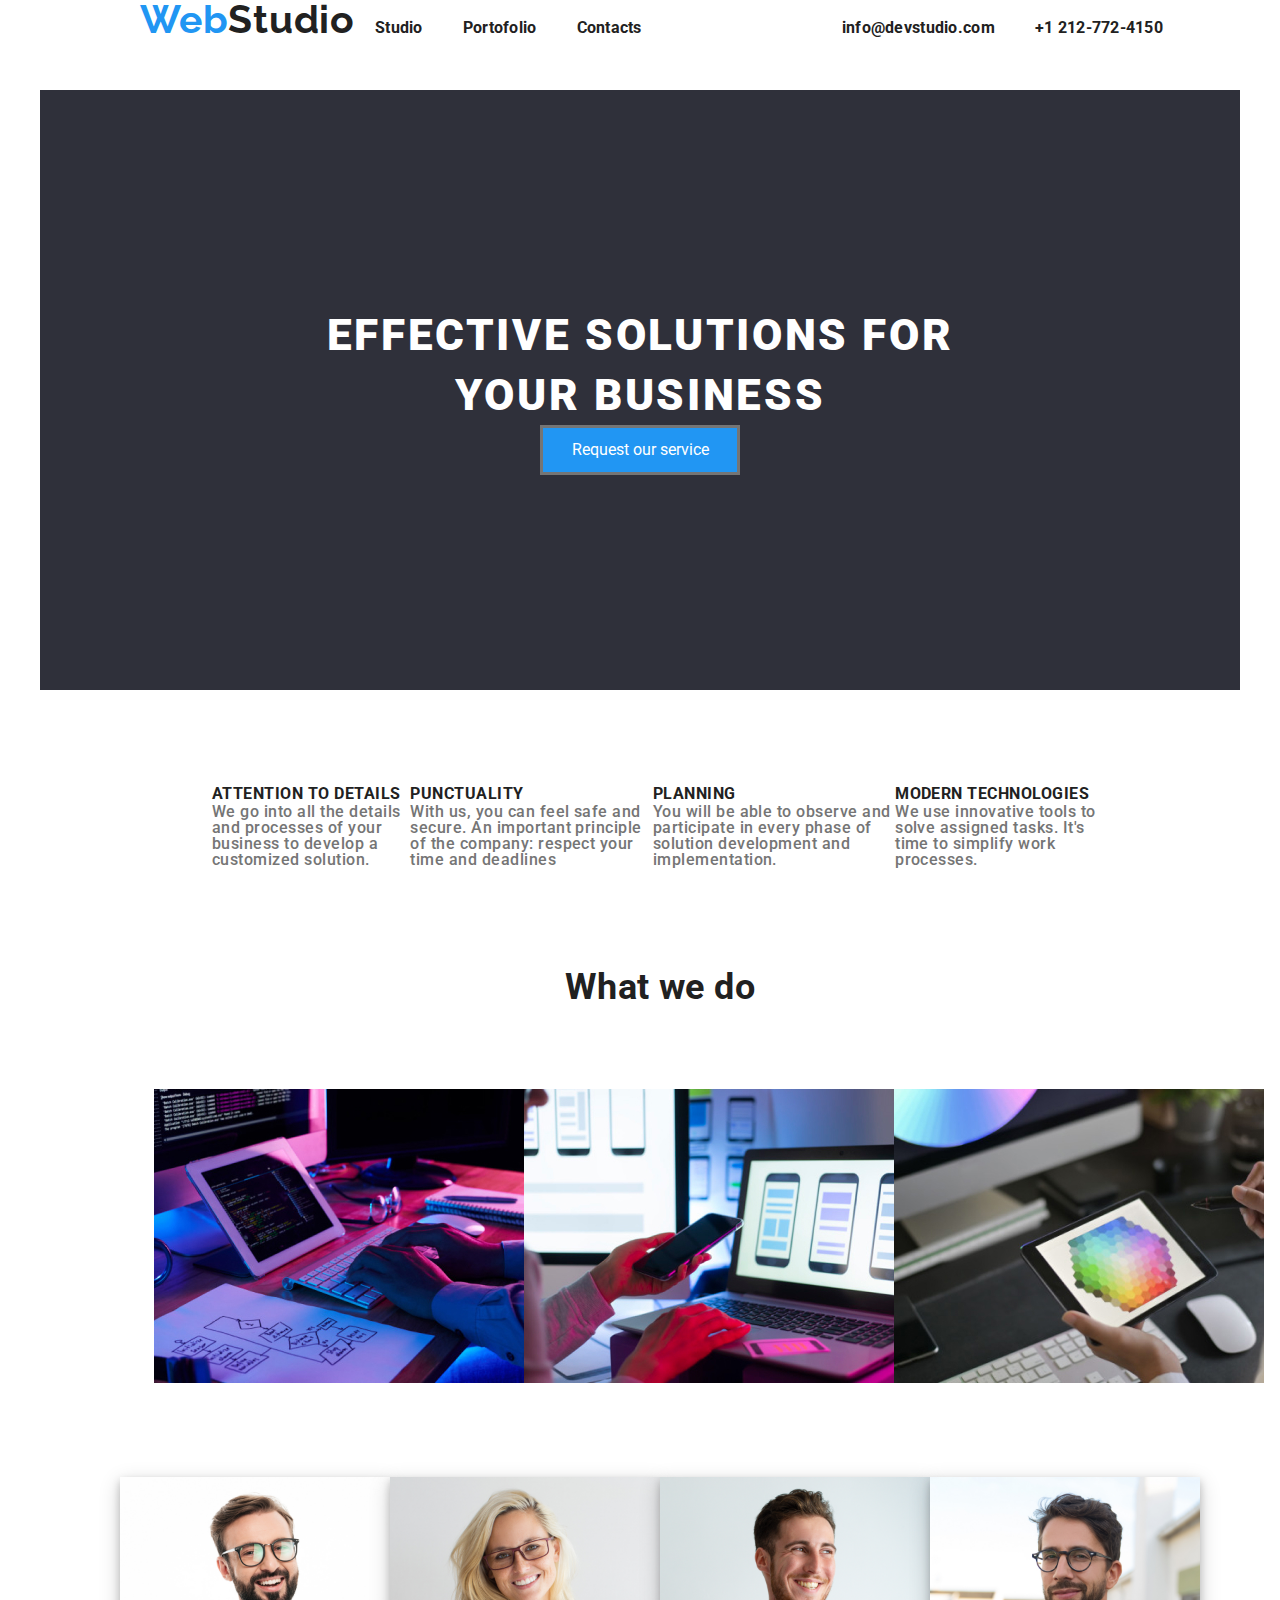
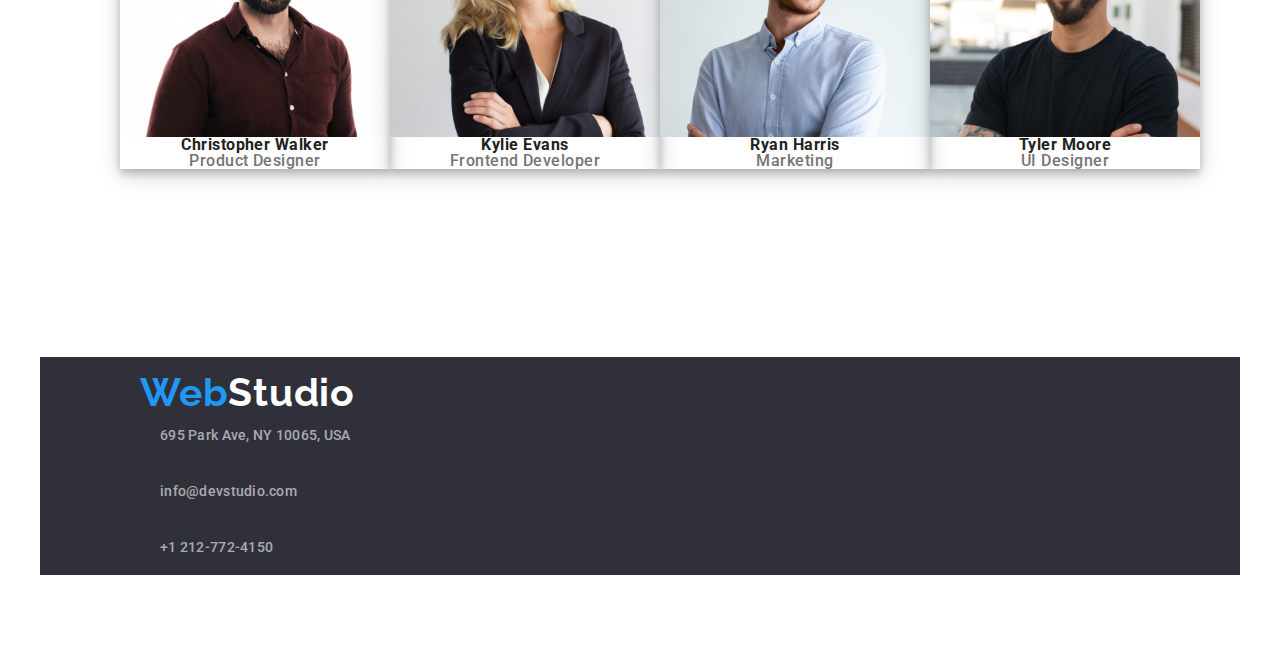
<file: index.html>
<!DOCTYPE html>
<html lang="en">
  <head>
    <meta charset="UTF-8" />
    <meta name="viewport" content="width=device-width, initial-scale=1.0" />
    <title>index</title>
    <link
      rel="stylesheet"
      href="https://cdnjs.cloudflare.com/ajax/libs/modern-normalize/1.0.0/modern-normalize.min.css"
    />
    <link rel="preconnect" href="https://fonts.googleapis.com" />
    <link rel="preconnect" href="https://fonts.gstatic.com" crossorigin />
    <link
      href="https://fonts.googleapis.com/css2?family=Raleway:ital,wght@0,100..900;1,100..900&family=Roboto:ital,wght@0,100;0,300;0,400;0,500;0,700;0,900;1,100;1,300;1,400;1,500;1,700;1,900&display=swap"
      rel="stylesheet"
    />

    <link rel="stylesheet" href="./css/styles.css" />
  </head>

  <body class="our-website">
    <div class="container">
      <!-- Header Section -->
      <!--Top line-->
      <header class="header-section">
        <nav class="header-section__left-block">
          <!--Left side-->
          <div class="logo-main">
            <a href="#" class="menu-link">
              <h2><span class="logo-main__header-logo">Web</span>Studio</h2>
            </a>
          </div>
          <div class="header-section__list">
            <ul class="header-section__list-main">
              <li class="list-item1">
                <a href="./index.html" class="menu-link">
                  <h3>Studio</h3>
                </a>
              </li>
              <li class="list-item2">
                <a href="./portofolio.html" class="menu-link">
                  <h3>Portofolio</h3>
                </a>
              </li>
              <li class="list-item3">
                <a href="#contacts" class="menu-link">
                  <h3>Contacts</h3>
                </a>
              </li>
            </ul>
          </div>
        </nav>
        <!--Right side-->
        <div class="header-section__right-block">
          <div class="list-item1">
            <a href="mailto:info@devstudio.com" class="menu-link"
              ><h3>info@devstudio.com</h3></a
            >
          </div>
          <div class="list-item1">
            <a href="tel:+12127724150" class="menu-link">
              <h3>+1 212-772-4150</h3>
            </a>
          </div>
        </div>
      </header>

      <!--Hero section-->
      <main>
        <!--Main section-->
        <section>
          <div class="hero-section">
            <h1 class="hero-section-title">
              EFFECTIVE SOLUTIONS FOR YOUR BUSINESS
            </h1>
            <button type="button" class="hero-section-button">
              Request our service
            </button>
          </div>
          <!--Main info-->
          <div class="main-content">
            <!--About us-->
            <div class="main-content__about-us">
              <table class="tabel-about">
                <tr>
                  <th>ATTENTION TO DETAILS</th>
                  <th>PUNCTUALITY</th>
                  <th>PLANNING</th>
                  <th>MODERN TECHNOLOGIES</th>
                </tr>
                <tr>
                  <td>
                    <p>
                      We go into all the details and processes of your business
                      to develop a customized solution.
                    </p>
                  </td>
                  <td>
                    <p>
                      With us, you can feel safe and secure. An important
                      principle of the company: respect your time and deadlines
                    </p>
                  </td>
                  <td>
                    <p>
                      You will be able to observe and participate in every phase
                      of solution development and implementation.
                    </p>
                  </td>
                  <td>
                    <p>
                      We use innovative tools to solve assigned tasks. It's time
                      to simplify work processes.
                    </p>
                  </td>
                </tr>
              </table>
            </div>
            <section class="sect">
              <!--What we do-->
              <div class="main-content__what-we-do">
                <h2>What we do</h2>
                <div class="picture-what-we-do">
                  <img
                    src="./images/image_1.jpg"
                    alt="image of html coding"
                    width="370"
                  />
                  <img
                    src="./images/image_2.jpg"
                    alt="image of JavaScript coding"
                    width="370"
                    height="294"
                  />
                  <img
                    src="./images/image_3.jpg"
                    alt="image of CSS styling"
                    width="370"
                  />
                </div>
              </div>
            </section>
            <!--Our Team-->
            <div class="main-content__our-team">
              <!--Box 1-->
              <div class="box">
                <img
                  src="./images/chris_W.jpg"
                  alt="Christopher Walker"
                  width="270"
                  height="260"
                />
                <p><span>Christopher Walker</span></p>
                <p>Product Designer</p>
              </div>
              <!--Box 2-->
              <div class="box">
                <img
                  src="./images/kylie_E.jpg"
                  alt="Kylie Evans"
                  width="270"
                  height="260"
                />
                <p><span>Kylie Evans</span></p>
                <p>Frontend Developer</p>
              </div>
              <!--Box 3-->
              <div class="box">
                <img
                  src="./images/ryan_H.jpg"
                  alt="Ryan Harris"
                  width="270"
                  height="260"
                />
                <p><span>Ryan Harris</span></p>
                <p>Marketing</p>
              </div>
              <!--Box 4-->
              <div class="box">
                <img
                  src="./images/tyler_M.jpg"
                  alt="Tyler Moore"
                  width="270"
                  height="260"
                />
                <p><span>Tyler Moore</span></p>
                <p>UI Designer</p>
              </div>
            </div>
          </div>
        </section>
      </main>

      <!--footer-section-->
      <section class="section">
        <footer class="basement-section">
          <div class="basement">
            <div class="logo-main">
              <a href="#" class="menu-link">
                <h2 class="basement-logo">
                  <span class="logo-main__footer-logo">Web</span>Studio
                </h2>
              </a>
            </div>
            <div>
              <ul class="footer-list">
                <li class="list-item1">
                  <a href="adress" class="menu-link-porto"
                    >695 Park Ave, NY 10065, USA</a
                  >
                </li>
                <li class="list-item2">
                  <a href="mail" class="menu-link-porto">info@devstudio.com</a>
                </li>
                <li class="list-item3">
                  <a href="tel" class="menu-link-porto">+1 212-772-4150</a>
                </li>
              </ul>
            </div>
          </div>
        </footer>
      </section>
    </div>
  </body>
</html>
</file>
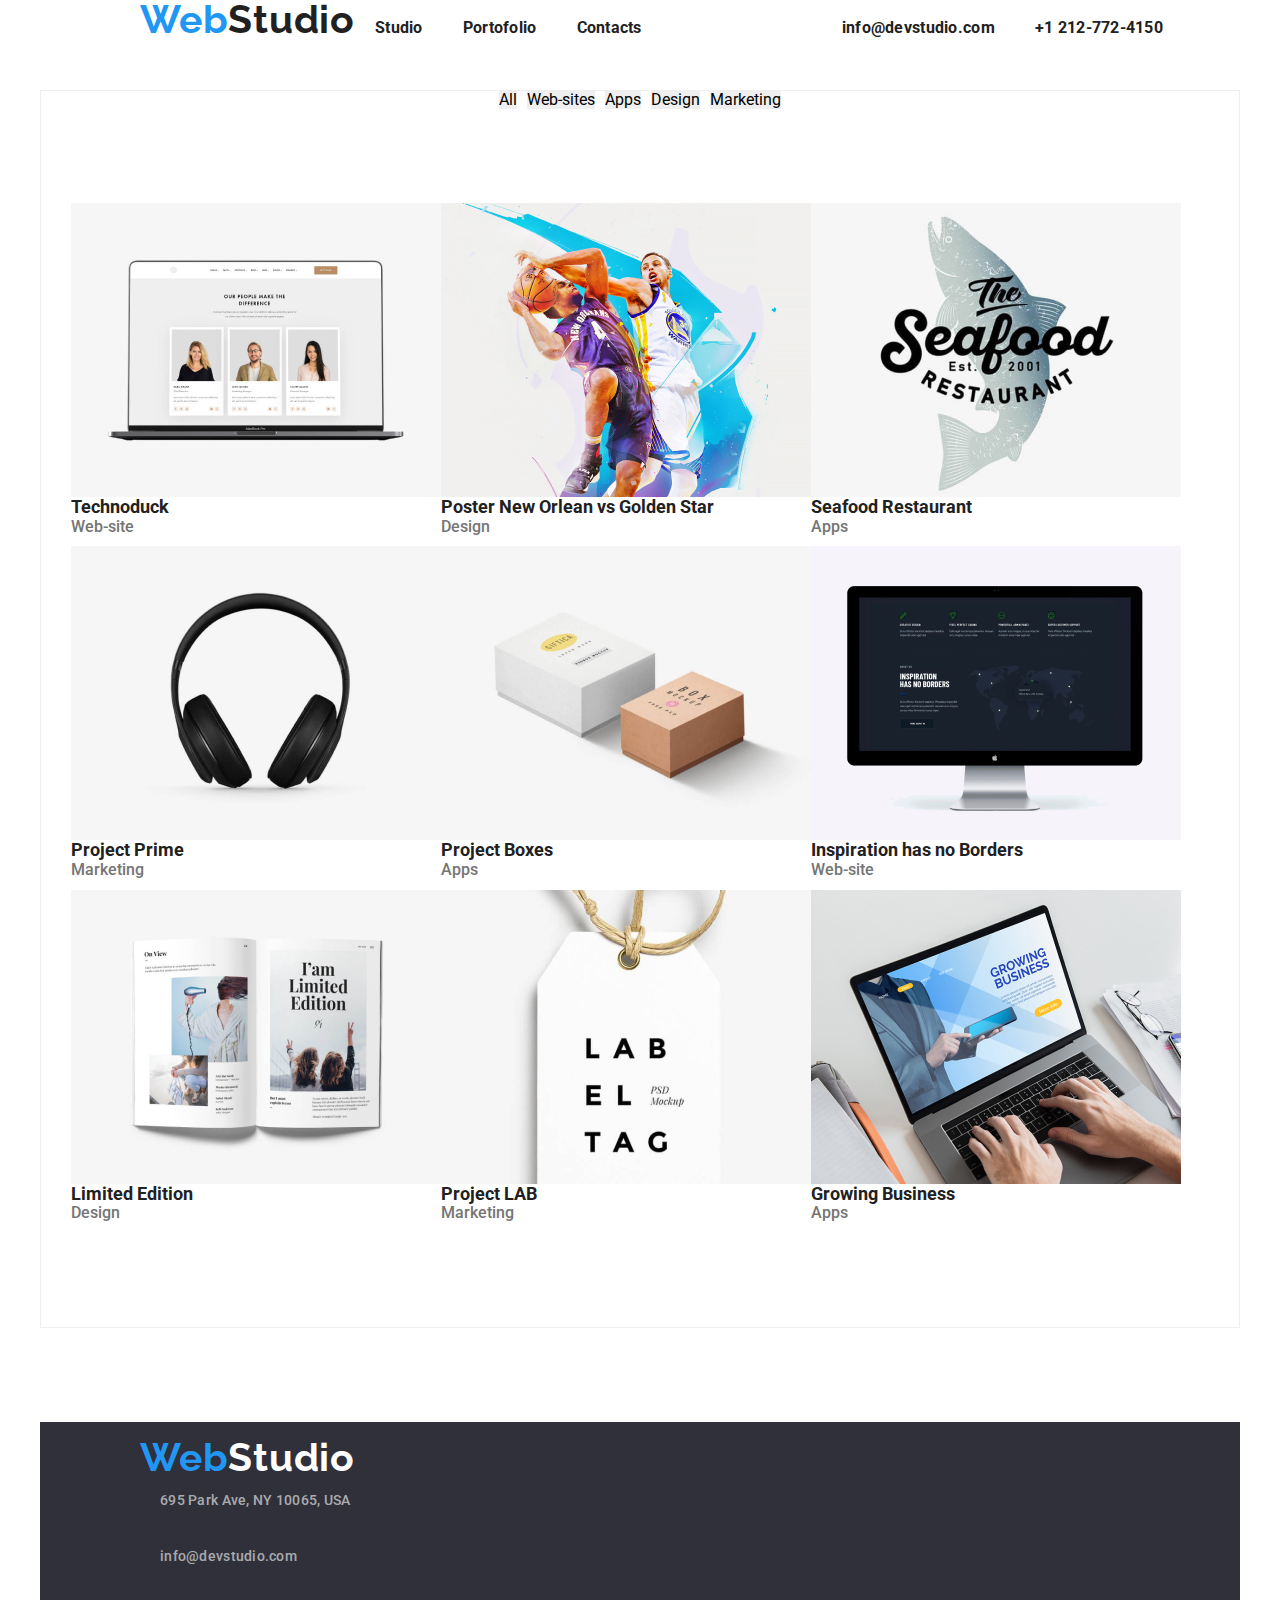
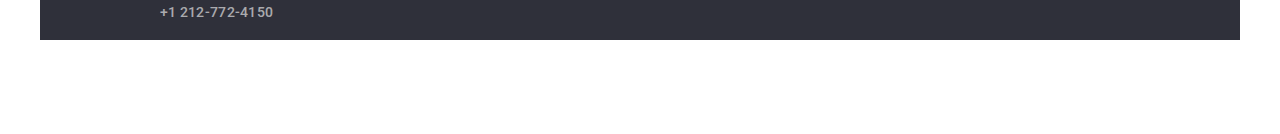
<file: portofolio.html>
<!DOCTYPE html>
<html lang="en">
  <head>
    <meta charset="UTF-8" />
    <meta name="viewport" content="width=device-width, initial-scale=1.0" />
    <title>portofolio</title>
    <link
      rel="stylesheet"
      href="https://cdnjs.cloudflare.com/ajax/libs/modern-normalize/1.0.0/modern-normalize.min.css"
    />
    <link rel="preconnect" href="https://fonts.googleapis.com" />
    <link rel="preconnect" href="https://fonts.gstatic.com" crossorigin />
    <link
      href="https://fonts.googleapis.com/css2?family=Raleway:ital,wght@0,100..900;1,100..900&family=Roboto:ital,wght@0,100;0,300;0,400;0,500;0,700;0,900;1,100;1,300;1,400;1,500;1,700;1,900&display=swap"
      rel="stylesheet"
    />

    <link rel="stylesheet" href="./css/styles.css" />
  </head>

  <body class="portofolio-website">
    <div class="container">
      <!-- Header Section -->
      <section>
        <!--Top line-->
        <header class="header-section">
          <nav class="header-section__left-block">
            <!--Left side-->
            <div class="logo-main">
              <a href="#" class="menu-link">
                <h2><span class="logo-main__header-logo">Web</span>Studio</h2>
              </a>
            </div>
            <div class="header-section__list">
              <ul class="header-section__list-main">
                <li class="list-item1">
                  <a href="./index.html" class="menu-link">
                    <h3>Studio</h3>
                  </a>
                </li>
                <li class="list-item2">
                  <a href="./portofolio.html" class="menu-link">
                    <h3>Portofolio</h3>
                  </a>
                </li>
                <li class="list-item3">
                  <a href="#contacts" class="menu-link">
                    <h3>Contacts</h3>
                  </a>
                </li>
              </ul>
            </div>
          </nav>
          <!--Right side-->
          <div class="header-section__right-block">
            <div class="list-item1">
              <a href="mailto:info@devstudio.com" class="menu-link"
                ><h3>info@devstudio.com</h3></a
              >
            </div>
            <div class="list-item1">
              <a href="tel:+12127724150" class="menu-link">
                <h3>+1 212-772-4150</h3>
              </a>
            </div>
          </div>
        </header>
      </section>

      <!--Hero section-->
      <main>
        <div class="container-porto-main">
          <!--Main section-->
          <div class="portofolio-content">
            <!--filters-->
            <div class="portofolio-content__menu-list">
              <ul>
                <li class="menu-list-portofolio">
                  <button type="button" class="menu-portofolio">All</button>
                </li>
                <li class="menu-list-portofolio">
                  <button type="button" class="menu-portofolio">
                    Web-sites
                  </button>
                </li>
                <li class="menu-list-portofolio">
                  <button type="button" class="menu-portofolio">Apps</button>
                </li>
                <li class="menu-list-portofolio">
                  <button type="button" class="menu-portofolio">Design</button>
                </li>
                <li class="menu-list-portofolio">
                  <button type="button" class="menu-portofolio">
                    Marketing
                  </button>
                </li>
              </ul>
            </div>
          </div>
          <section class="section">
            <!--What we do-->
            <div class="container-what-we-do">
              <div class="portofolio-content__box-list">
                <!--Box 1-->
                <div class="card">
                  <img
                    src="./images/img-1.jpg"
                    alt="Technoduck"
                    width="370"
                    height="294"
                  />
                  <h2>Technoduck</h2>
                  <p>Web-site</p>
                </div>
                <!--Box 2-->
                <div class="card">
                  <img
                    src="./images/img-2.jpg"
                    alt="Poster New Orlean vs Golden Star"
                    width="370"
                    height="294"
                  />
                  <h2>Poster New Orlean vs Golden Star</h2>
                  <p>Design</p>
                </div>
                <!--Box 3-->
                <div class="card">
                  <img
                    src="./images/img-3.jpg"
                    alt="Seafood Restaurant "
                    width="370"
                    height="294"
                  />
                  <h2>Seafood Restaurant</h2>
                  <p>Apps</p>
                </div>
                <!--Box 4-->
                <div class="card">
                  <img
                    src="./images/img-4.jpg"
                    alt="Project Prime"
                    width="370"
                    height="294"
                  />
                  <h2>Project Prime</h2>
                  <p>Marketing</p>
                </div>
                <!--Box 5-->
                <div class="card">
                  <img
                    src="./images/img-5.jpg"
                    alt="Project Boxes"
                    width="370"
                    height="294"
                  />
                  <h2>Project Boxes</h2>
                  <p>Apps</p>
                </div>
                <!--Box 6-->
                <div class="card">
                  <img
                    src="./images/img-6.jpg"
                    alt="Inspiration has no Borders"
                    width="370"
                    height="294"
                  />
                  <h2>Inspiration has no Borders</h2>
                  <p>Web-site</p>
                </div>
                <!--Box 7-->
                <div class="card">
                  <img
                    src="./images/img-7.jpg"
                    alt="Limited Edition"
                    width="370"
                    height="294"
                  />
                  <h2>Limited Edition</h2>
                  <p>Design</p>
                </div>
                <!--Box 8-->
                <div class="card">
                  <img
                    src="./images/img-8.jpg"
                    alt="Project LAB"
                    width="370"
                    height="294"
                  />
                  <h2>Project LAB</h2>
                  <p>Marketing</p>
                </div>
                <!--Box 9-->
                <div class="card">
                  <img
                    src="./images/img-9.jpg"
                    alt="Growing Business"
                    width="370"
                    height="294"
                  />
                  <h2>Growing Business</h2>
                  <p>Apps</p>
                </div>
              </div>
            </div>
          </section>
        </div>
      </main>

      <!--footer-section-->
      <section class="section">
        <footer class="basement-section">
          <div class="basement">
            <div class="logo-main">
              <a href="#" class="menu-link">
                <h2 class="basement-logo">
                  <span class="logo-main__footer-logo">Web</span>Studio
                </h2>
              </a>
            </div>
            <div>
              <ul class="footer-list">
                <li class="list-item1">
                  <a href="adress" class="menu-link-porto"
                    >695 Park Ave, NY 10065, USA</a
                  >
                </li>
                <li class="list-item2">
                  <a href="mail" class="menu-link-porto">info@devstudio.com</a>
                </li>
                <li class="list-item3">
                  <a href="tel" class="menu-link-porto">+1 212-772-4150</a>
                </li>
              </ul>
            </div>
          </div>
        </footer>
      </section>
    </div>
  </body>
</html>
</file>
<file: css/styles.css>
:root {
  --blue: #2196f3;
  --white: #ffffff;
  --black: #212121;
  --black-dark: #757575;
  --main-font: "Roboto", sans-serif;
  --secondary-font: "Raleway", sans-serif;
  --accent-color: #2196f3;
}
* {
  margin: 0px;
  padding: 0px;
}
html {
  box-sizing: border-box;
}
img {
  display: block;
  max-width: 100%;
  height: auto;
}
/*our-website-section*/
.our-website {
  font-family: var(--main-font);
  font-weight: 500;
  color: var(--black);
}
.container {
  display: flex;
  flex-direction: column;
  margin-right: auto;
  margin-left: auto;
  width: 1200px;
}
.section {
  width: 1200px;
  padding: 94px 0px 94px 0px;
}
/*header-section*/
.header-section {
  height: 80px;
  display: flex;
  flex-direction: row;
  border: var(--blue);

  margin-bottom: 10px;
}
/*logo-section-header-footer*/
.logo-main {
  font-family: var(--secondary-font);
  font-size: 26px;
  font-weight: 700;
  line-height: 30px;
  letter-spacing: 0.03em;
  text-align: left;
}
.logo-main__footer-logo,
.logo-main__header-logo {
  color: #2196f3;
}
/*header-section-left-block*/
.header-section__left-block {
  text-decoration: none;
  display: inline-flex;
  flex-direction: row;
  text-align: center;
  padding-left: 100px;
}
.header-section__list-main {
  display: inline-flex;
  flex-direction: row;
}
.header-section__list {
  list-style: none;
  display: inline-flex;
  flex-direction: row;
  vertical-align: top;
}
.list-item1,
.list-item2,
.list-item3 {
  list-style: none;
  font-size: 14px;
  line-height: 16px;
  letter-spacing: 0.02em;
  text-align: left;
  padding-bottom: 10px;
  padding: 20px;
}
.menu-link:hover,
.menu-link:focus {
  cursor: pointer;
  color: var(--blue);
}
.menu-link {
  text-decoration: none;
  color: var(--black);
}
/*header-section-right-side*/
.header-section__right-block {
  align-items: baseline;
  display: inline-flex;
  flex-direction: row;
  text-align: center;
  padding-left: 160px;
}
/*header-section-left-side*/
.header-section__left-block {
  align-items: baseline;
  display: inline-flex;
  flex-direction: row;
  justify-content: center;
  text-align: center;
}
/*hero-section*/
.hero-section {
  height: 600px;
  top: 80px;
  background-color: #2f303a;
  display: flex;
  flex-direction: column;
  justify-content: center;
  align-items: center;
}
.hero-section-title {
  width: 696px;
  height: 120px;
  font-size: 44px;
  font-weight: 900;
  line-height: 60px;
  letter-spacing: 0.06em;
  color: #ffffff;
  display: flex;
  align-items: center;
  text-align: center;
  flex-wrap: wrap;
}
/*hero section button*/
.hero-section button {
  font-size: 16px;
  width: 200px;
  height: 50px;
  top: 430px;
  left: 700px;
  border: solid var(--black-dark);
  cursor: pointer;
  color: #ffffff;
  background-color: var(--blue);
  display: flex;
  justify-content: center;
  align-items: center;
}
.hero-section button:hover {
  background-color: var(--white);
  border-radius: 1px 1px 1px 1px;
  color: var(--blue);
}
.hero-section button:focus {
  background-color: var(--white);
  border-radius: 1px 1px 1px 1px;
  color: var(--blue);
}
.main-content {
  font-family: var(--main-font);
  line-height: 16px;
  letter-spacing: 0.03em;
  text-align: center;
  display: flex;
  flex-direction: column;
  align-items: center;
  padding-left: 40px;
  padding-top: 94px;
  padding-bottom: 94px;
}
.main-content__about-us {
  width: 900px;
  height: 101px;
  display: flex;
  align-items: stretch;
}
.tabel-about {
  display: flex;
  flex-wrap: wrap;
}
.main-content__about-us th {
  font-weight: 700;
  text-align: left;
}
.main-content__about-us td {
  color: var(--black-dark);
  text-align: left;
}
.main-content__what-we-do {
  width: 1200px;
  margin-top: 94px;
}
.picture-what-we-do {
  display: flex;
  justify-content: space-between;
  margin-top: 94px;
  padding-left: 94px;
}
.main-content__what-we-do h2 {
  text-align: center;
  font-size: 36px;
}
.main-content__our-team {
  display: flex;
  flex-direction: row;
  justify-content: center;
  margin-top: 94px;
}
.main-content__our-team span {
  font-size: 16px;
  font-weight: bold;
  color: var(--black);
}
.box {
  display: flex;
  flex-direction: column;
  box-shadow: 0 4px 8px 0 rgba(0, 0, 0, 0.2), 0 6px 20px 0 rgba(0, 0, 0, 0.19);
}
.main-content__our-team p {
  color: var(--black-dark);
}
/*portofolio-website*/
.portofolio-website {
  font-family: var(--main-font);
  color: var(--black);
  font-weight: 500;
}
/*portofolio-section*/
.portofolio-content {
  font-size: 16px;
  text-align: center;
}
.container-porto-main {
  border: 1px solid #eeeeee;
}
.portofolio-content button {
  cursor: pointer;
}
.portofolio-content ul {
  list-style: none;
  display: flex;
  flex-direction: row;
  justify-content: center;
  gap: 10px;
}
.menu-portofolio {
  border-style: none;
}
.menu-portofolio:hover {
  background-color: var(--blue);
  color: var(--white);
  cursor: pointer;
}
.menu-portofolio:focus {
  color: var(--white);
  background-color: var(--blue);
}
.menu-list-portofolio:hover {
  color: var(--white);
  border-color: var(--blue);
}
.portofolio-content__box-list {
  width: 1170px;
  display: flex;
  flex-wrap: wrap;
  justify-content: center;
}
.portofolio-content__box-list p {
  font-size: 16px;
  color: var(--black-dark);
}
.portofolio-content__box-list h2 {
  font-weight: 700;
  font-size: 18px;
}
.card {
  margin-bottom: 10px;
}
/*footer-section*/
.basement-section {
  background-color: #2f303a;
  width: 1200px;
  gap: 0px;
  font-size: 14px;
  letter-spacing: 0.03em;
  color: var(--white);
  display: flex;
  flex-direction: column;
  text-align: left;
}
/*basement-logo-section*/
.basement {
  padding-left: 100px;
  padding-top: 20px;
}
.basement-logo {
  color: var(--white);
}
.footer-list {
  display: flex;
  flex-direction: column;
  list-style: none;
  padding-left: 0px;
}

.menu-link-porto {
  list-style: none;
  text-decoration: none;
  font-size: 14px;
  color: rgba(255, 255, 255, 0.6);
}
.menu-link-porto:hover,
:focus {
  color: #2196f3;
}
.basement-logo:hover,
:focus {
  color: #2196f3;
}
</file>
